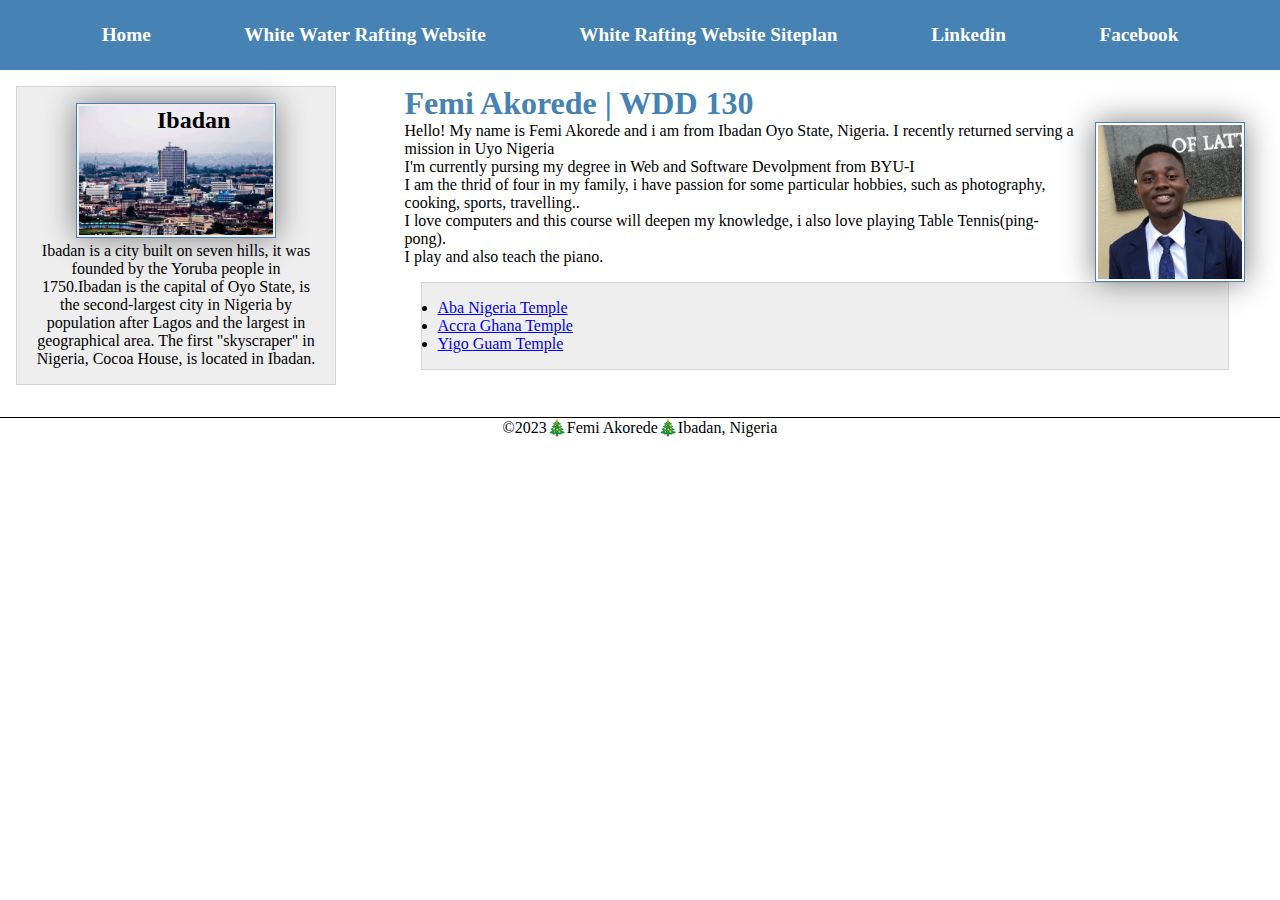
<file: index.html>
<!DOCTYPE html>
<html lang="en-US">
    <head>
        <meta charset="utf-8">
        <meta name="viewport" content="widith=device-width,initial-scale=1.0">
        <meta name="description" content="know more about Femi Akorede website">
        <meta name="author" content="Femi Akorede">
        <title>Femi Akorede | WDD 130</title>
        <link rel="stylesheet" href="styles/styles.css">
    </head>
    <body>
        <header>
        <nav>
            <a href="#">Home</a>
            <a href="wwr/index.html">White Water Rafting Website</a>
            <a href="wwr/site-plan-rafting.html">White Rafting Website Siteplan</a>
            <a href="https://www.linkedin.com/in/akorede-abiola-734367172/" target="_blank">Linkedin</a>
            <a href="https://web.facebook.com/abiola.akorede.146" target="_blank"> Facebook</a>
        </nav>
        </header>
        <div class="grid">
        <main>
            <h1>Femi Akorede | WDD 130</h1>
            <img src="images/profile.jpg" alt="Hello, my name is Femi Akorede" width="200">
            <p>Hello! My name is Femi Akorede and i am from Ibadan Oyo State, Nigeria. I recently returned serving a mission in Uyo Nigeria </p>
            <p>I'm currently pursing my degree in Web and Software Devolpment from BYU-I </p>
            <p>I am the thrid of four in my family, i have passion for some particular hobbies, such as photography, cooking, sports, travelling..</p>
            <p>I love computers and this course will deepen my knowledge, i also love playing Table Tennis(ping-pong).</p>
            <p>I play and also teach the piano.</p>
            <p></p>
            <p></p>

            <ul class="box">
                <li><a href="https://www.churchofjesuschrist.org/temples/details/aba-nigeria-temple?lang=eng" target="_blank">Aba Nigeria Temple</a></li>
                <li><a href="https://www.churchofjesuschrist.org/temples/details/accra-ghana-temple?lang=eng" target="_blank">Accra Ghana Temple</a></li>
                <li><a href="https://www.churchofjesuschrist.org/temples/details/yigo-guam-temple?lang=eng" target="_blank">Yigo Guam Temple</a></li>
            </ul>
         </main>
    <aside class="box">
        <h2>Ibadan</h2>
        <img src="images/ibadan.jpg" alt="ibadan landscape">
        <p>Ibadan is a city built on seven hills, it was founded by the Yoruba people in 1750.Ibadan is the capital of Oyo State, is the second-largest city in Nigeria by population after Lagos and the largest in geographical area. The first "skyscraper" in Nigeria, Cocoa House, is located in Ibadan.</p>
    </aside>
    </div>
    <footer>
        <p>©2023🎄Femi Akorede🎄Ibadan, Nigeria</p> 
    </footer>
    </body>
    <!-- 26 September 2023-->
    </html>
</file>
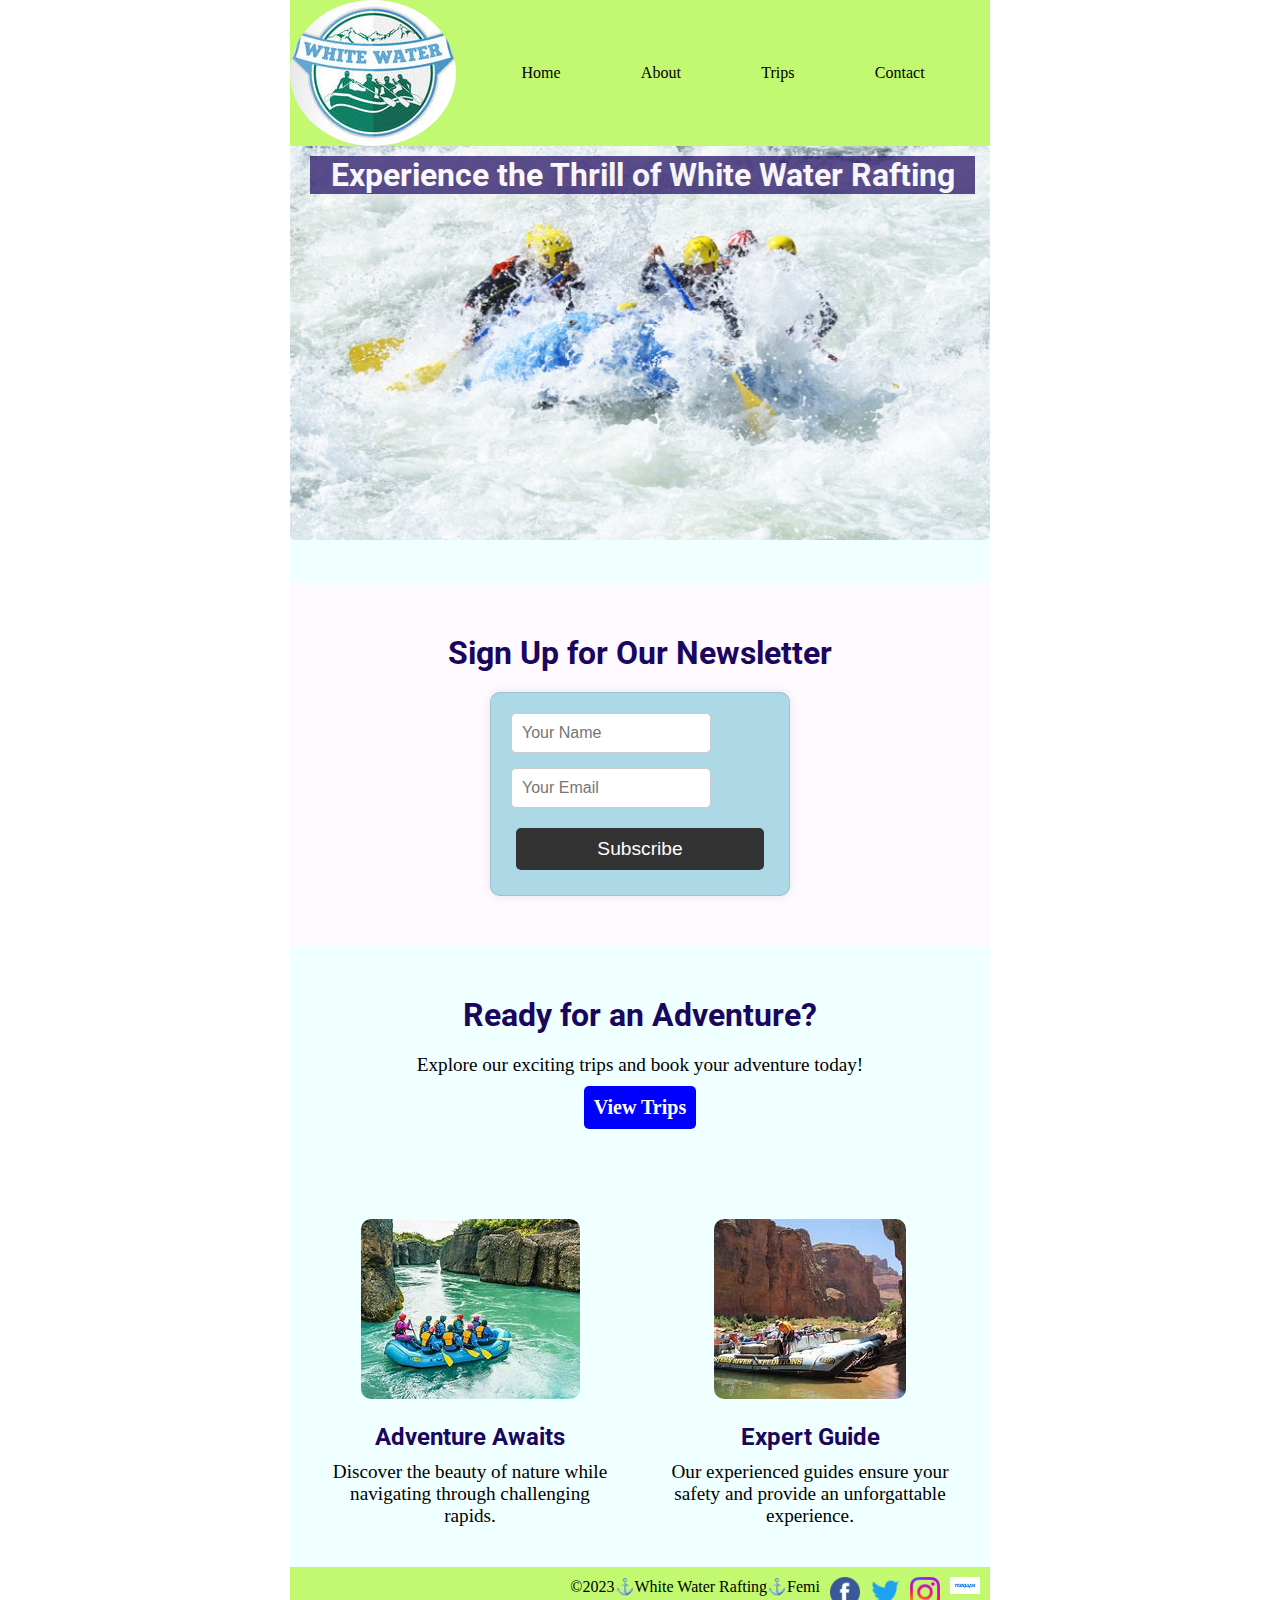
<file: wwr/index.html>
<!DOCTYPE html>
<html lang="en">
<head>
    <meta charset="UTF-8">
    <meta name="viewport" content="width=device-width, initial-scale=1.0">
    <meta name="description" content="Femi Akorede WDD130 About Us Page">
    <meta name="author" content="Femi Akorede">
    <title>White Water Rafting</title>
    <link rel="stylesheet" href="styles/rafting.css">
</head>
<body>
    <header class="header">
        <img src="images/logo.jpg" alt="Rafting site logo">
        <nav>
            <a href="index.html">Home</a>
            <a href="about.html">About</a>
            <a href="trips.html">Trips</a>
            <a href="contact.html">Contact</a>
        </nav>
    </header>
    <main>
       <section class="hero">
            <img src="images/friendly.jpg" alt="Rafting Adventure">
            <h1>Experience the Thrill of White Water Rafting</h1>
       </section>

       <section class="newsletter">
            <h2>Sign Up for Our Newsletter</h2>
            <form>
                <input type="text" placeholder="Your Name">
                <input type="text" placeholder="Your Email">
                <button type="submit">Subscribe</button> 
            </form>
       </section>
       <section class="call-to-action">
            <h2>Ready for an Adventure?</h2>
            <p>Explore our exciting trips and book your adventure today!</p>
            <a href="trips.html" class="button">View Trips</a>
       </section>

       <section class="grid-layout">
            <div class="grid-items">
                <img src="images/rating_experience1.jpeg" alt="Rafting Experience 1">
                <h3>Adventure Awaits</h3>
                <p>Discover the beauty of nature while navigating through challenging rapids.</p>
            </div>
            <div class="grid-items">
                <img src="images/rafting_experience2.jpeg" alt="Rafting Experience 2">
                <h3>Expert Guide</h3>
                <p>Our experienced guides ensure your safety and provide an unforgattable experience.</p>
            </div>
       </section>
    </main>

    <footer class="footer">
        <div class="social-icons">
        <p>©2023⚓White Water Rafting⚓Femi</p>
        <nav class="sociallinks">
            <a href="https://web.facebook.com/abiola.akorede.146" target="_blank">
                <img src="images/facebook.webp" alt="Facebook"> 
            </a>
            <a href="https://twitter.com" target="_blank">
                <img src="images/twitter.webp" alt="Twitter">
            </a>
            <a href=https://www.instagram.com/f.m_abiola target="_blank">
                <img src="images/instagram.webp" alt="Instagram">
            </a>
        </nav>
        <nav>
            <a href=https://share.balsamiq.com/c/hGLsC1zH4fW5WYTDw3Yebu.png target="_blank">
                <img src="images/moqups.jpeg" alt="wireframe">
            </a>
        </nav>
        </div>
    </footer>  
</body>
</html>
</file>
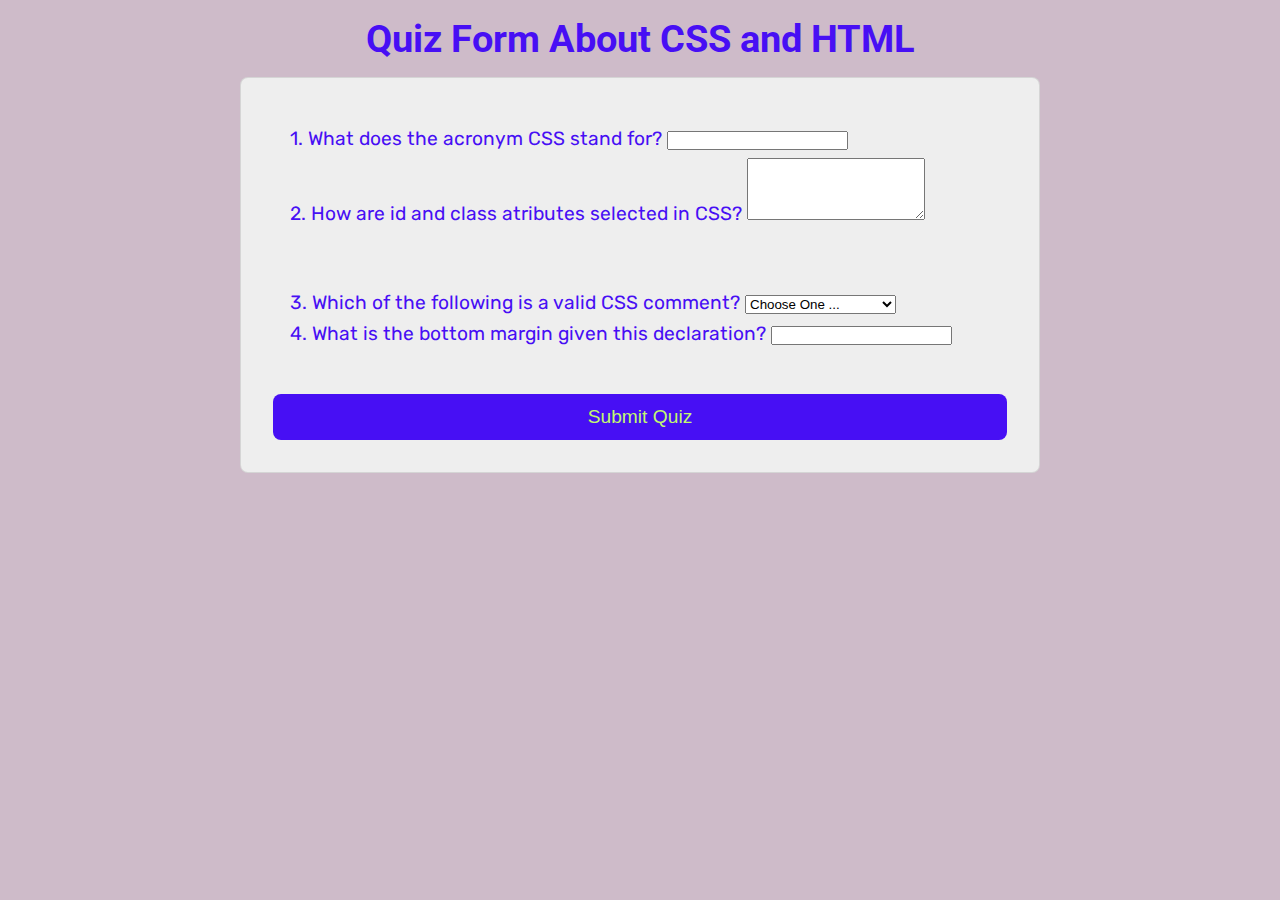
<file: quiz.html>
<!DOCTYPE html>
<html lang="en">
<head>
    <meta charset="UTF-8">
    <meta name="viewport" content="width=device-width, initial-scale=1.0">
    <meta name="description" content="Femi Akorede Basic HTML and CSS Quiz">
    <meta name="author" content="Femi Akorede">
    <title>Basic HTML and CSS Quiz</title>
    <link rel="stylesheet" href="styles/quiz.css">
</head>
<body>
    <header>
        <h1>Quiz Form About CSS and HTML</h1>
    </header>
    <main>
        <form>
            <fieldset>
                <div class="quiz-form">
                <label for="q1">1. What does the acronym CSS stand for?</label>
                <input type="text" id="q1" name="q1">
                </div>
                <div class="quiz-form">
                <label for="q2">2. How are id and class atributes selected in CSS?</label>
                <textarea id="q2" name="q2" rows="4"></textarea>
                </div>
            </fieldset>
            <fieldset>
                <div class="quiz-form">
                <label for="q3">3. Which of the following is a valid CSS comment?</label>
                <select id="q3" name="q3">
                    <option value="" selected disabled>Choose One ...</option>
                    <option value="#this is a comment#">#this is a comment#</option>
                    <option value="#*this is a comment*#">#*this is a comment*#</option>
                    <option value="/*this a comment*/">/*this is a comment*/</option>
                </select>
                </div>
                <div class="quiz-form">
                <label for="q4">4. What is the bottom margin given this declaration?</label>
                <input type="number" id="q4" name="q4" >
                </div> 
            </fieldset>
            <button type="submit">Submit Quiz</button>
        </form>

    </main>
    <footer>

    </footer>
    
</body>
</html>
</file>
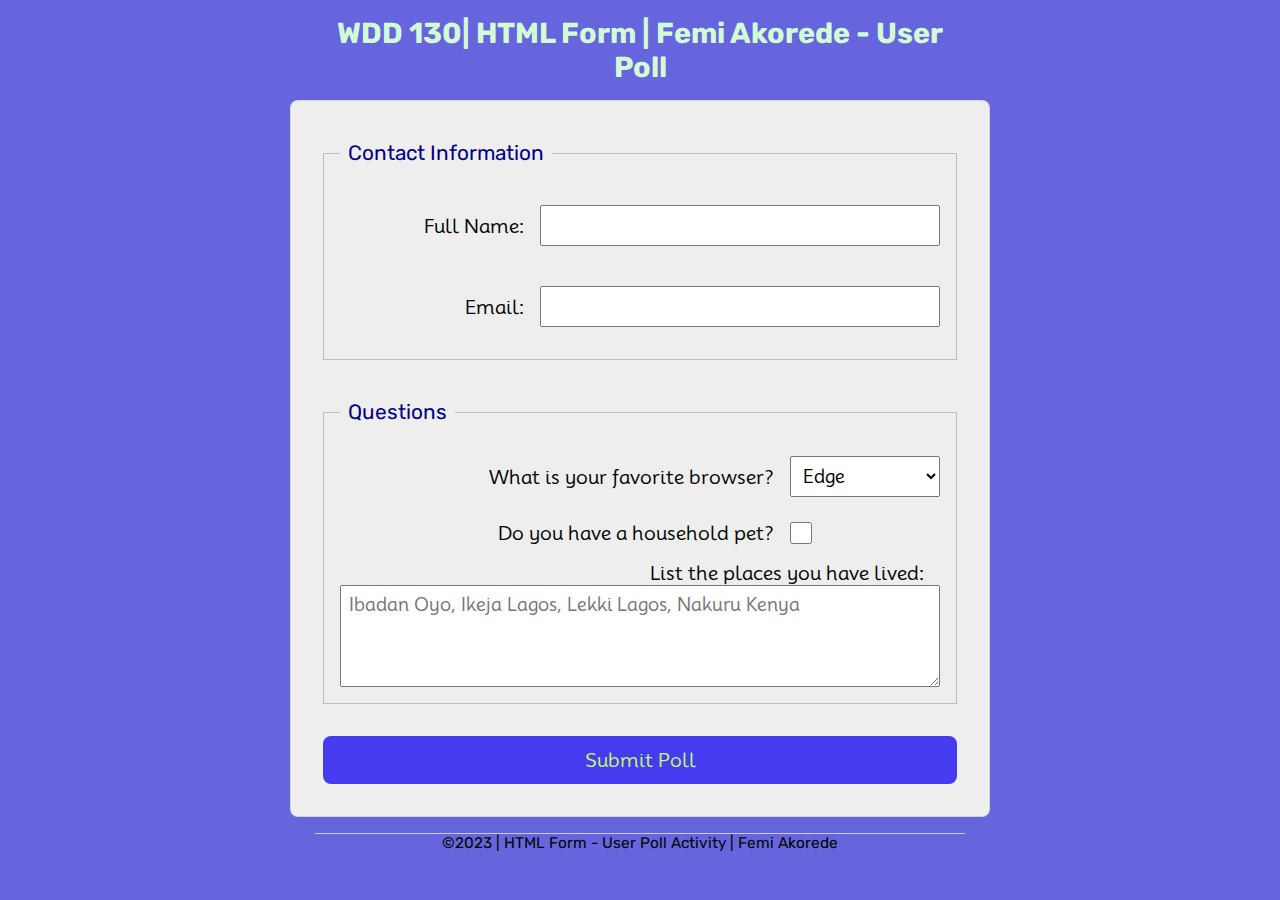
<file: week05/poll-form.html>
<!DOCTYPE html>
<html lang="en">
<head>
    <meta charset="UTF-8">
    <meta name="viewport" content="width=device-width, initial-scale=1.0">
    <title>WDD 130| HTML Form - User Poll</title>
    <link rel="stylesheet" href="styles/poll-form.css">
</head>
<body>
    <header>
        <h1>WDD 130| HTML Form | Femi Akorede - User Poll</h1>
    </header>
    <main>
        <form>
            <fieldset>
                <legend>Contact Information</legend>
                <div class="form-item column2">
                <label for="fullname">Full Name:</label>
                <input type="text" id="fullname" name="fullname">
                </div>
                <div class="form-item column2">
                <label for="email">Email:</label>
                <input type="email" id="useremail" name="useremail">
                </div>

            </fieldset>
            <fieldset>
                <legend>Questions</legend>
                <div class="form-item column1">
                <label for="browser">What is your favorite browser?</label>
                <select id="browser" name="browser">
                <option value="edge">Edge</option>
                <option value="chrome">Chrome</option>
                <option value="=safari">Safari</option>
                <option value="firefox">Firefox</option>
                <option value="others">Others</option>
                </select>
                </div>
                <div class="form-item column1">
                <label for="pet">Do you have a household pet?</label>
                <input type="checkbox" id="pet" name="pet">
                </div>
                <div class="form-item">
                <label for="feedback">List the places you have lived:</label>
                <textarea id="feedback" name="feedback" rows="4" placeholder="Ibadan Oyo, Ikeja Lagos, Lekki Lagos, Nakuru Kenya"></textarea>
                </div>
            </fieldset>
            <button type="submit">Submit Poll </button>
        </form>

    </main>
    <footer>
        <p>©2023 | HTML Form - User Poll Activity | Femi Akorede</p>
    </footer> 
</body>
</html>
</file>
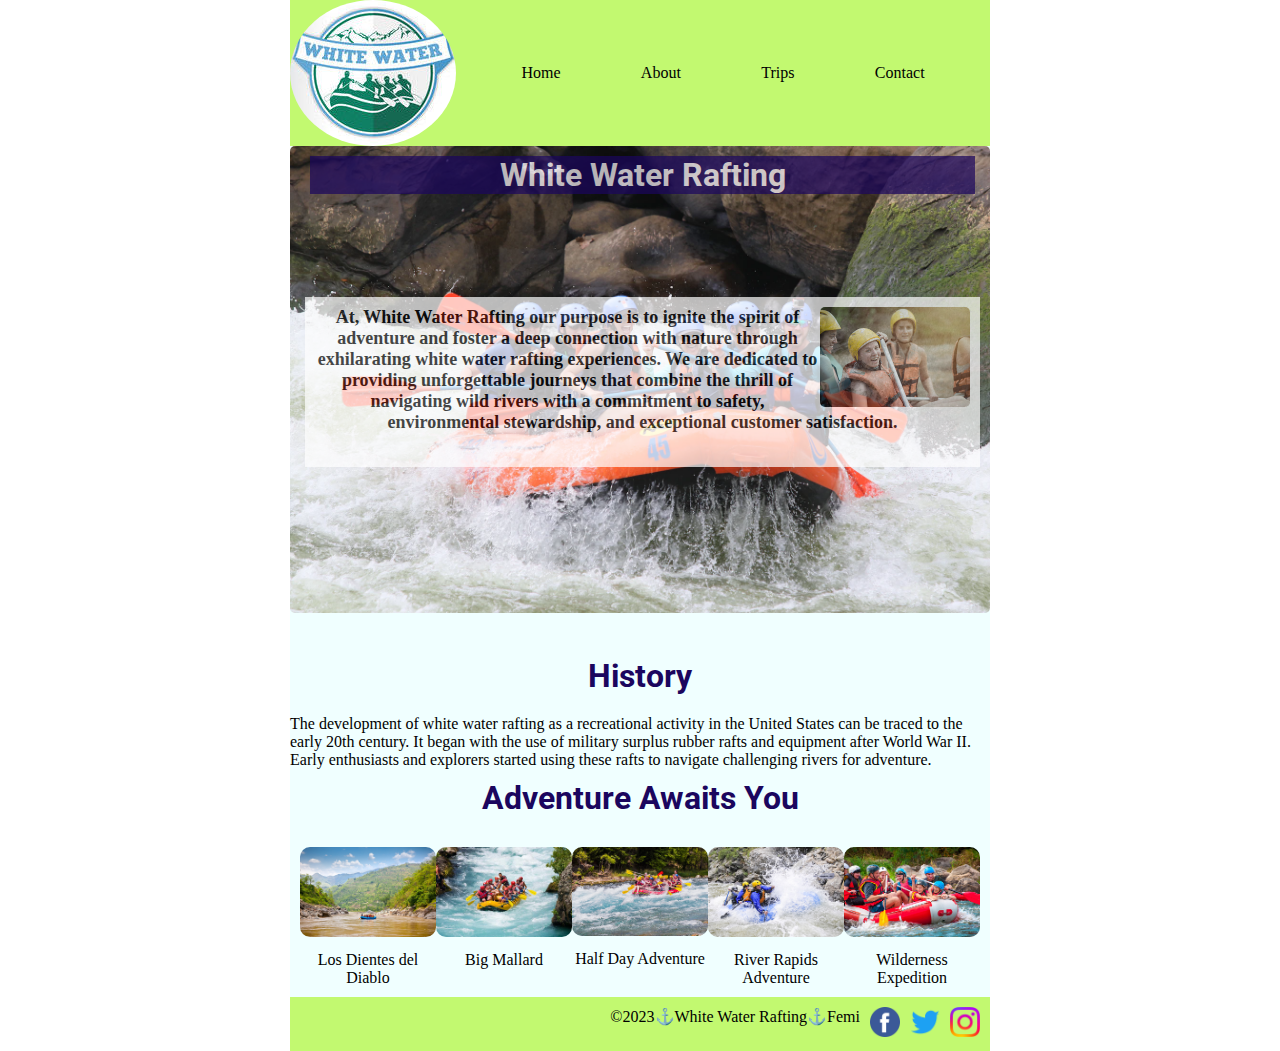
<file: wwr/about.html>
<!DOCTYPE html>
<html lang="en">
<head>
    <meta charset="UTF-8">
    <meta name="viewport" content="width=device-width, initial-scale=1.0">
    <meta name="description" content="Femi Akorede WDD130 About Us Page">
    <meta name="author" content="Femi Akorede">
    <title>About Us - White Water Rafting</title>
    <link rel="stylesheet" href="styles/rafting.css">
</head>
<body>
    <header class="header">
        <img src="images/logo.jpg" alt="Rafting site logo">
        <nav>
            <a href="index.html">Home</a>
            <a href="about.html">About</a>
            <a href="trips.html">Trips</a>
            <a href="contact.html">Contact</a>
        </nav>
    </header>
    <main>
        <div class="hero">
            <img src="images/hero.webp" alt="lovely image">
            <h1>White Water Rafting</h1>
            <article>
                <img src="images/5.png" alt="happy client">
                <p>At, White Water Rafting our purpose is to ignite the spirit of adventure and foster a deep connection with nature through exhilarating white water rafting experiences. We are dedicated to providing unforgettable journeys that combine the thrill of navigating wild rivers with a commitment to safety, environmental stewardship, and exceptional customer satisfaction.</p>
            </article>
        </div>
        <section>
            <h2 class="a"> History</h2>
            <p>The development of white water rafting as a recreational activity in the United States can be traced to the early 20th century. It began with the use of military surplus rubber rafts and equipment after World War II. Early enthusiasts and explorers started using these rafts to navigate challenging rivers for adventure.</p>
        </section>
        <section>
            <h2 class="a">Adventure Awaits You</h2>
            <section class="adventures">
            <figure class="adventure">
                <img src="images/2.jpg" alt="Peaceful rapids">
                <figcaption>Los Dientes del Diablo</figcaption>
            </figure>
            <figure class="adventure">
                <img src="images/1.jpg" alt="Colorado River">
                <figcaption>Big Mallard</figcaption>
            </figure>
            <figure class="adventure">
                <img src="images/4.jpg" alt="Smokey River">
                <figcaption>Half Day Adventure</figcaption>
            </figure>
            <figure class="adventure">
                <img src="images/6.jpg" alt="Rough rapids">
                <figcaption>River Rapids Adventure</figcaption>
            </figure>
            <figure class="adventure">
                <img src="images/7.jpg" alt="Boise River">
                <figcaption>Wilderness Expedition</figcaption>
            </figure>
            </section>
        </section>
    </main>
    <footer class="footer">
        <div class="social-icons">
        <p>©2023⚓White Water Rafting⚓Femi</p>
        <nav class="sociallinks">
            <a href="https://web.facebook.com/abiola.akorede.146" target="_blank">
                <img src="images/facebook.webp" alt="Facebook"> 
            </a>
            <a href="https://twitter.com" target="_blank">
                <img src="images/twitter.webp" alt="Twitter">
            </a>
            <a href=https://www.instagram.com/f.m_abiola target="_blank">
                <img src="images/instagram.webp" alt="Instagram">
            </a>
        </nav>
        </div>
    </footer>  
</body>
</html>
</file>
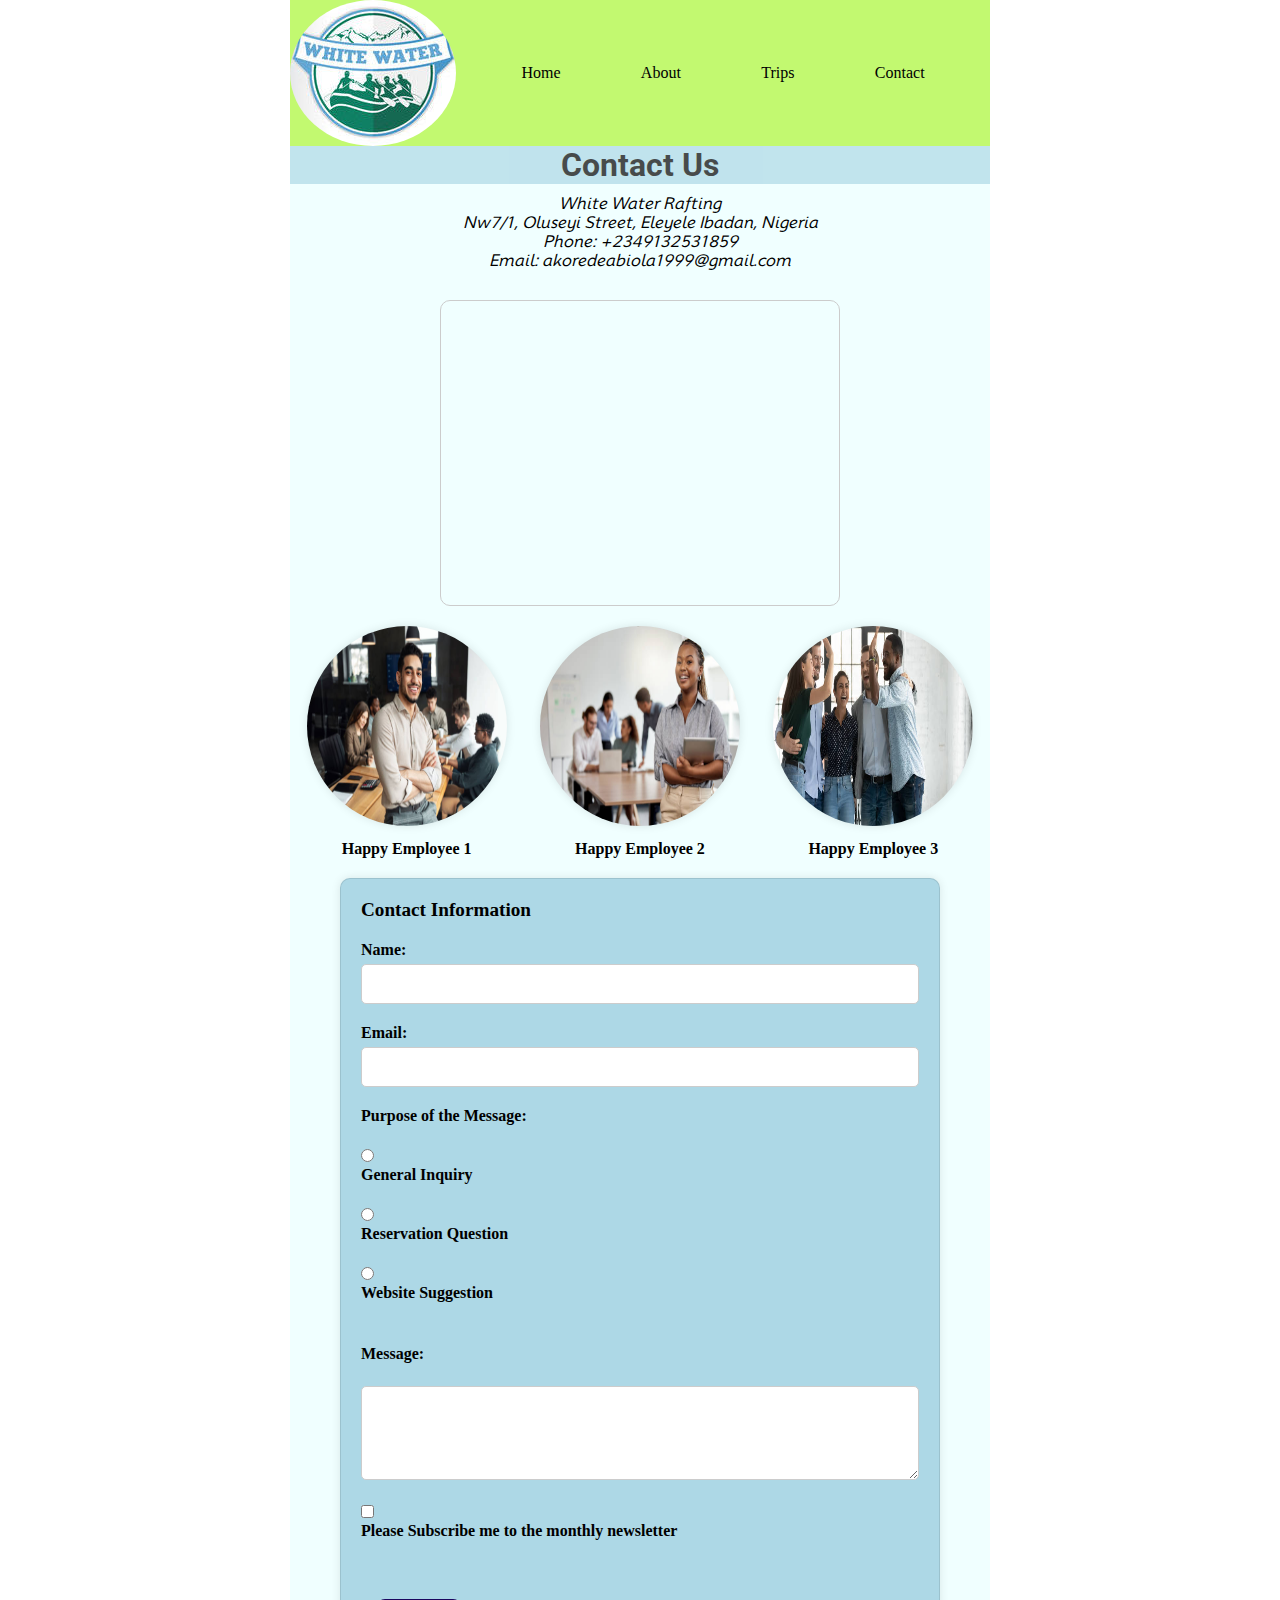
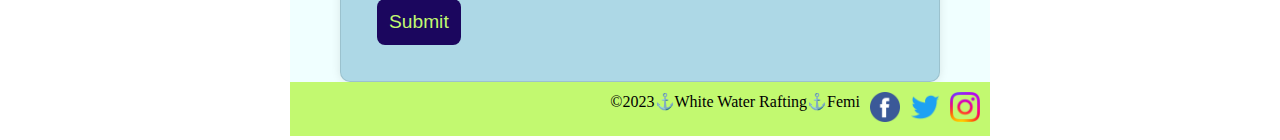
<file: wwr/contact.html>
<!DOCTYPE html>
<html lang="en">
<head>
    <meta charset="UTF-8">
    <meta name="viewport" content="width=device-width, initial-scale=1.0">
    <meta name="description" content="White Water Rafting Company Contact Page">
    <meta name="author" content="Femi Akorede">
    <title>Contact - White Water Rafting</title>
    <link rel="stylesheet" href="styles/rafting.css">
</head>
<body>
    <header class="header">
        <img src="images/logo.jpg" alt="Rafting site logo">
        <nav>
            <a href="index.html">Home</a>
            <a href="about.html">About</a>
            <a href="trips.html">Trips</a>
            <a href="contact.html">Contact</a>
        </nav>
    </header>
    <main>
       <section class="contact-us">
        <h1>Contact Us</h1>
        <address>
            White Water Rafting<br>
            Nw7/1, Oluseyi Street, Eleyele Ibadan, Nigeria<br>
            Phone: +2349132531859<br>
            Email: akoredeabiola1999@gmail.com
        </address>
        <div class="map">
            <iframe src="https://www.google.com/maps/embed?pb=!1m14!1m12!1m3!1d4854.021678959152!2d3.863027233645303!3d7.4232537072614555!2m3!1f0!2f0!3f0!3m2!1i1024!2i768!4f13.1!5e0!3m2!1sen!2sng!4v1697118693422!5m2!1sen!2sng" width="400" height="300" style="border:0;" allowfullscreen="" loading="lazy" referrerpolicy="no-referrer-when-downgrade"></iframe>
        </div>
        <div class="employee-profiles">
            <div>
                <img src="images/employee1.jpg" alt="Employee 1">
                <p>Happy Employee 1</p>
            </div>
            <div>
                <img src="images/employee2.jpg" alt="Employee 2">
                <p>Happy Employee 2</p>
            </div>
            <div>
                <img src="images/employee3.jpg" alt="Employee 3">
                <p>Happy Employee 3</p>
            </div>
        </div>
        <form> 
            <fieldset>
                <legend>Contact Information</legend>
                <div class="form-item column1" >
                    <label for="name">Name:</label>
                    <input type="text" id="name" name="name">
                </div>
                <div class="form-item column1">
                    <label for="email">Email:</label>
                    <input type="email" id="email" name="email" > 
                </div>
                <div class="form-item column1">
                    <label>Purpose of the Message:</label><br>
                    <input type="radio" id="general" name="purpose" value="General Inquiry">
                    <label for="general">General Inquiry</label><br>
                    <input type="radio" id="reservation" name="purpose" value="Reservation Question">
                    <label for="reservation">Reservation Question</label><br>
                    <input type="radio" id="suggestion" name="purpose" value="Website Suggestion">
                    <label for="suggestion">Website Suggestion</label><br>
                </div>
                <div class="form-item column1">
                    <label for="message">Message:</label><br>
                    <textarea id="message" name="message" rows="4" cols="50"></textarea><br>
                </div>
                <div class="form-item column1">
                    <input type="checkbox" id="newsletter" name="newsletter">
                    <label for="newsletter">Please Subscribe me to the monthly newsletter</label><br>
                </div>
            </fieldset>
            <button type="submit">Submit</button>
        </form>

    </section>
    </main>
    <footer class="footer">
        <div class="social-icons">
        <p>©2023⚓White Water Rafting⚓Femi</p>
        <nav class="sociallinks">
            <a href="https://web.facebook.com/abiola.akorede.146" target="_blank">
                <img src="images/facebook.webp" alt="Facebook"> 
            </a>
            <a href="https://twitter.com" target="_blank">
                <img src="images/twitter.webp" alt="Twitter">
            </a>
            <a href=https://www.instagram.com/f.m_abiola target="_blank">
                <img src="images/instagram.webp" alt="Instagram">
            </a>
            <a href="https://app.moqups.com/bYvgQQcdcjB2oxhsf0D9ypJszC7uXGO3/view/page/ad64222d5" target="_blank">

            </a>
        </nav>
        </div>
    </footer>  
</body>
</html>
</file>
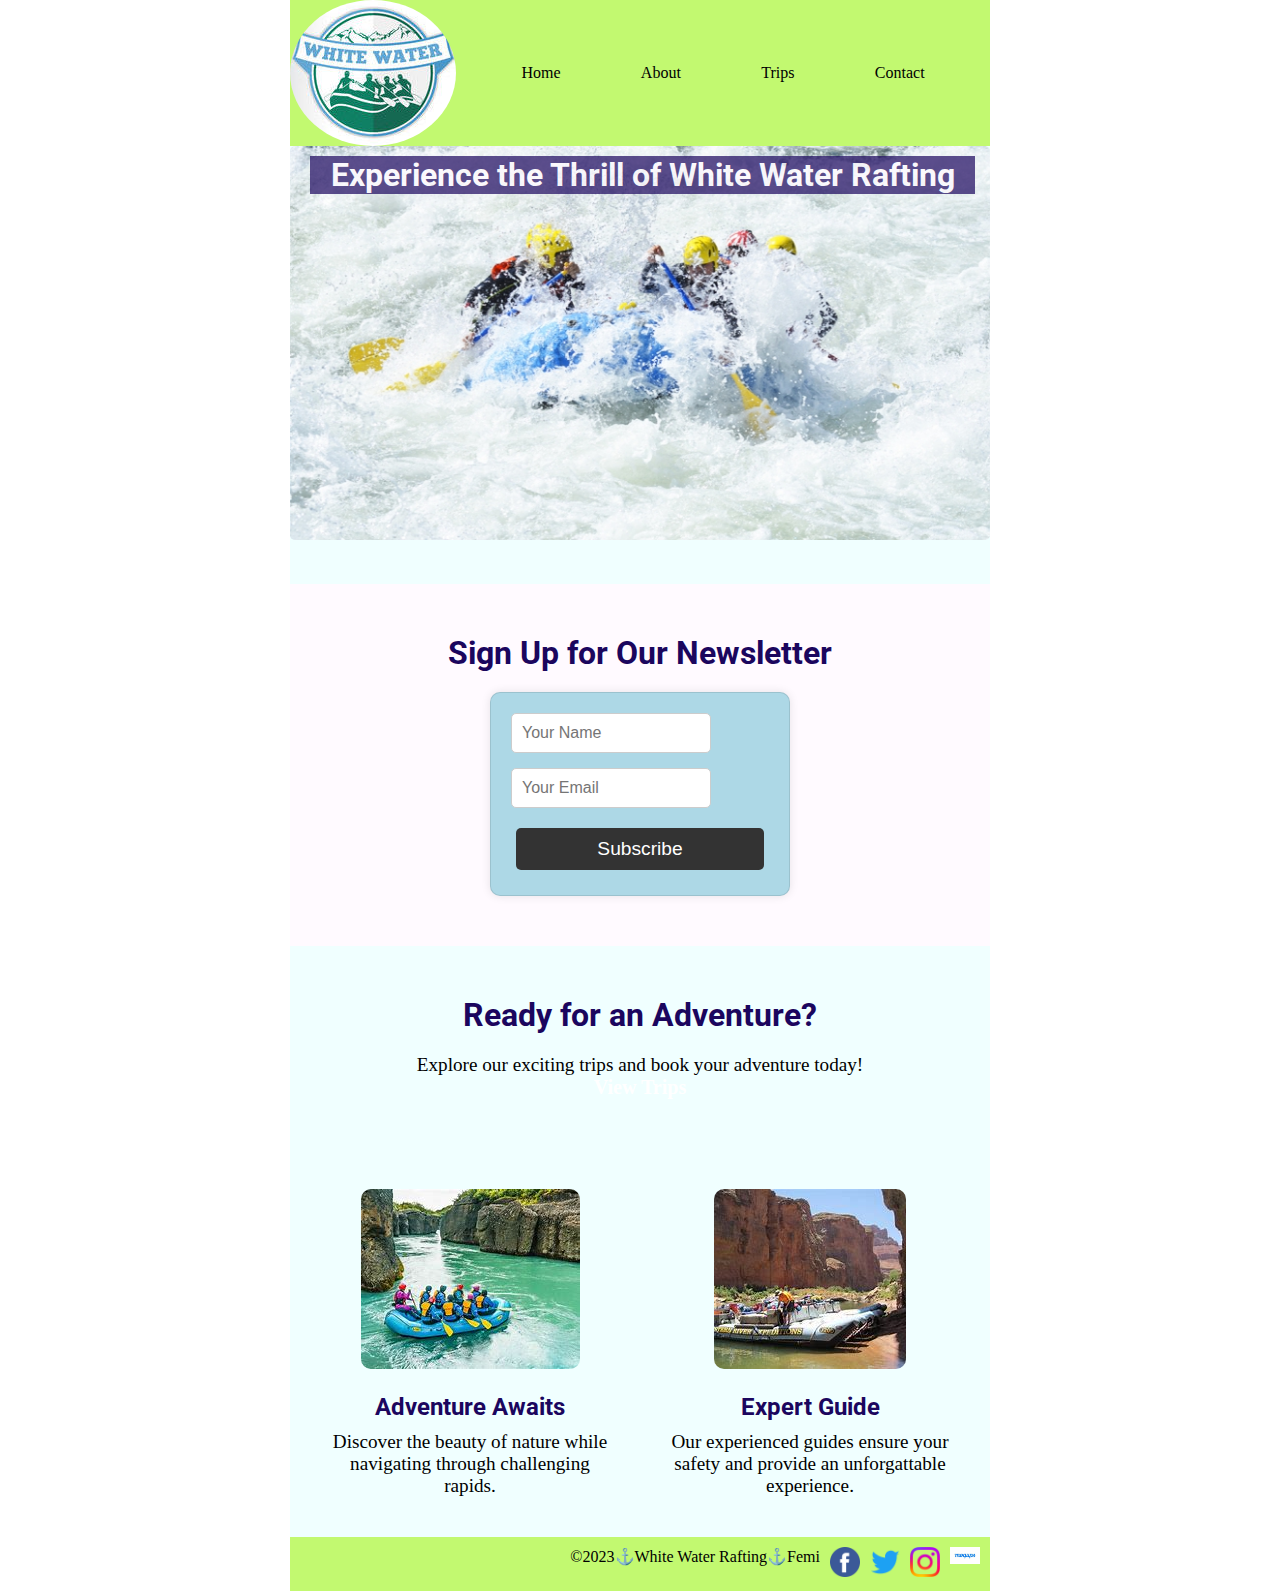
<file: wwr/home.html>
<!DOCTYPE html>
<html lang="en">
<head>
    <meta charset="UTF-8">
    <meta name="viewport" content="width=device-width, initial-scale=1.0">
    <meta name="description" content="Femi Akorede WDD130 About Us Page">
    <meta name="author" content="Femi Akorede">
    <title>Whiite Water Rafting Adventures</title>
    <link rel="stylesheet" href="styles/rafting.css">
</head>
<body>
    <header class="header">
        <img src="images/logo.jpg" alt="Rafting site logo">
        <nav>
            <a href="home.html">Home</a>
            <a href="about.html">About</a>
            <a href="trips.html">Trips</a>
            <a href="contact.html">Contact</a>
        </nav>
    </header>
    <main>
       <section class="hero">
            <img src="images/friendly.jpg" alt="Rafting Adventure">
            <h1>Experience the Thrill of White Water Rafting</h1>
       </section>

       <section class="newsletter">
            <h2>Sign Up for Our Newsletter</h2>
            <form>
                <input type="text" placeholder="Your Name">
                <input type="text" placeholder="Your Email">
                <button type="submit">Subscribe</button> 
            </form>
       </section>
       <section class="call-to-action">
            <h2>Ready for an Adventure?</h2>
            <p>Explore our exciting trips and book your adventure today!</p>
            <a href="trips.html">View Trips</a>
       </section>

       <section class="grid-layout">
            <div class="grid-items">
                <img src="images/rating_experience1.jpeg" alt="Rafting Experience 1">
                <h3>Adventure Awaits</h3>
                <p>Discover the beauty of nature while navigating through challenging rapids.</p>
            </div>
            <div class="grid-items">
                <img src="images/rafting_experience2.jpeg" alt="Rafting Experience 2">
                <h3>Expert Guide</h3>
                <p>Our experienced guides ensure your safety and provide an unforgattable experience.</p>
            </div>
       </section>
    </main>

    <footer class="footer">
        <div class="social-icons">
        <p>©2023⚓White Water Rafting⚓Femi</p>
        <nav class="sociallinks">
            <a href="https://web.facebook.com/abiola.akorede.146" target="_blank">
                <img src="images/facebook.webp" alt="Facebook"> 
            </a>
            <a href="https://twitter.com" target="_blank">
                <img src="images/twitter.webp" alt="Twitter">
            </a>
            <a href=https://www.instagram.com/f.m_abiola target="_blank">
                <img src="images/instagram.webp" alt="Instagram">
            </a>
        </nav>
        <nav>
            <a href="https://app.moqups.com/unsaved/c7d322ea/edit/page/ad64222d5" target="_blank">
                <img src="images/moqups.jpeg" alt="wireframe">
            </a>
        </nav>
        </div>
    </footer>  
</body>
</html>
</file>
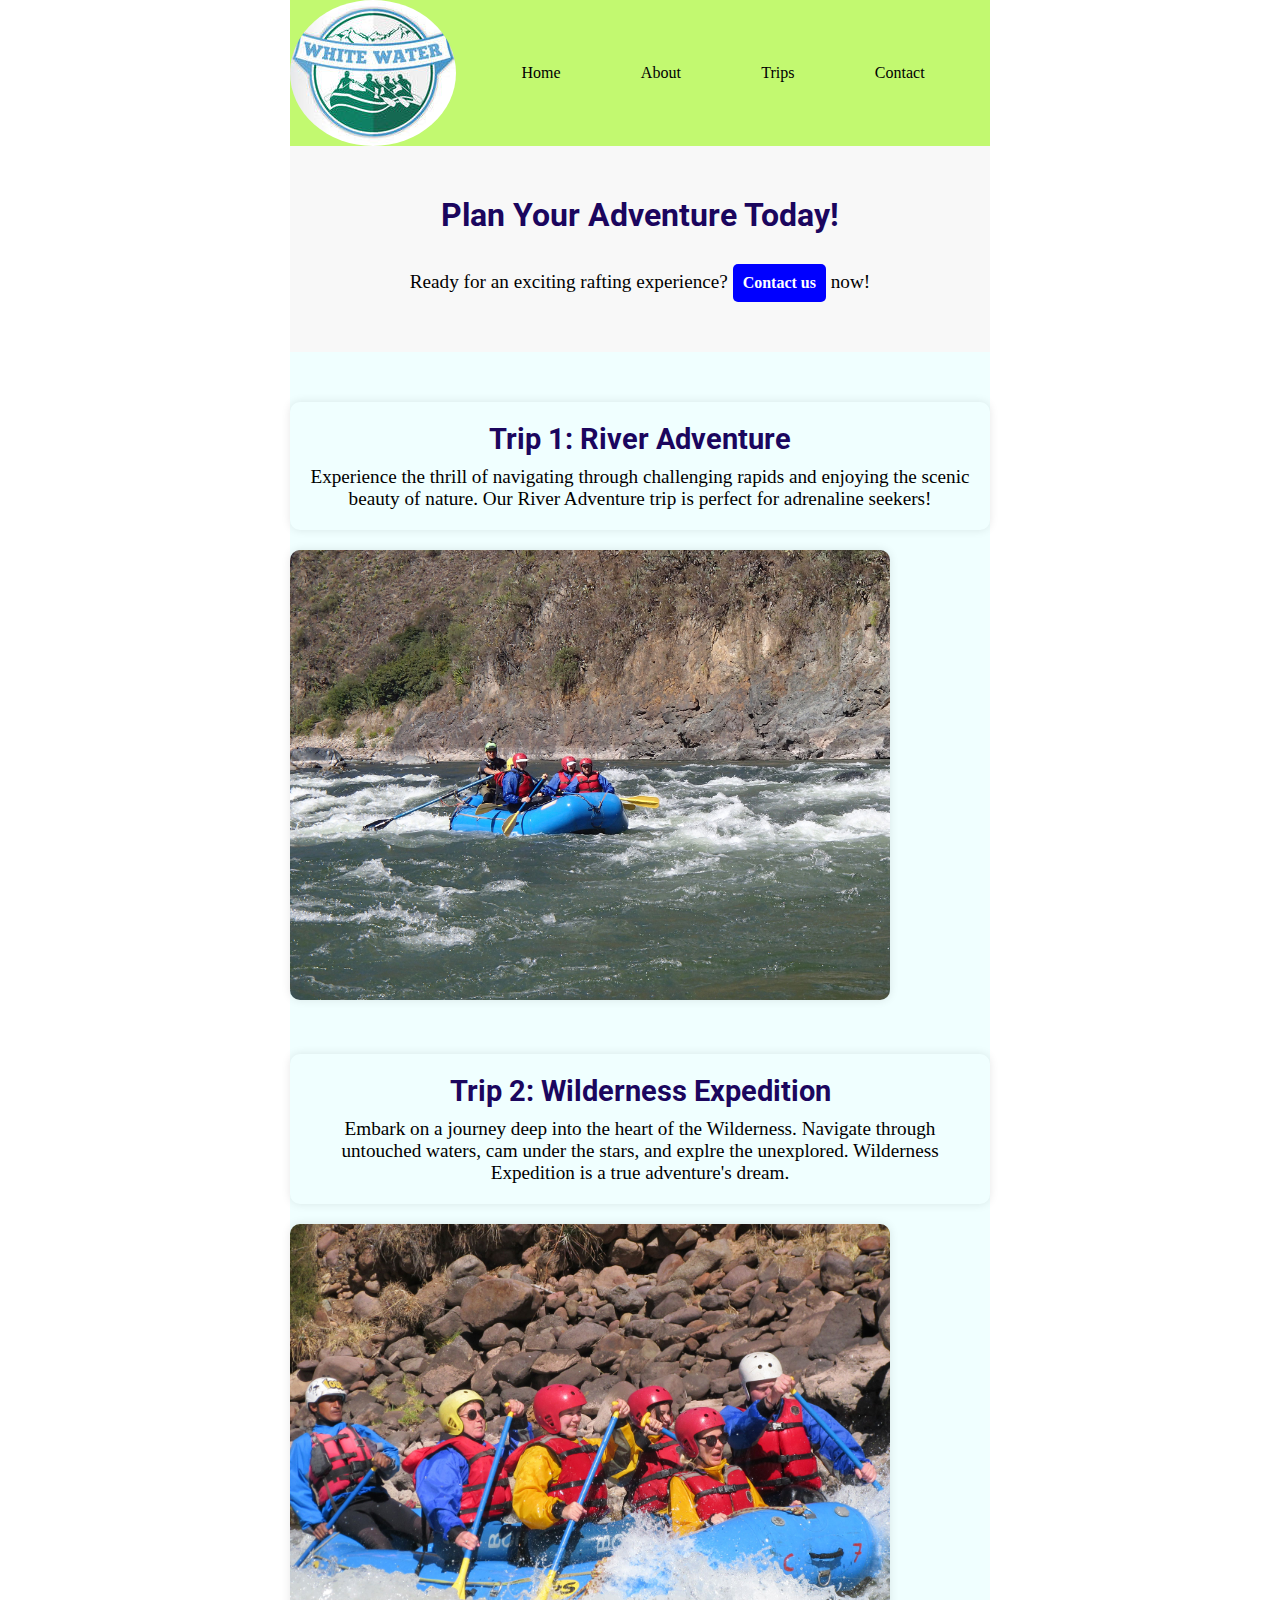
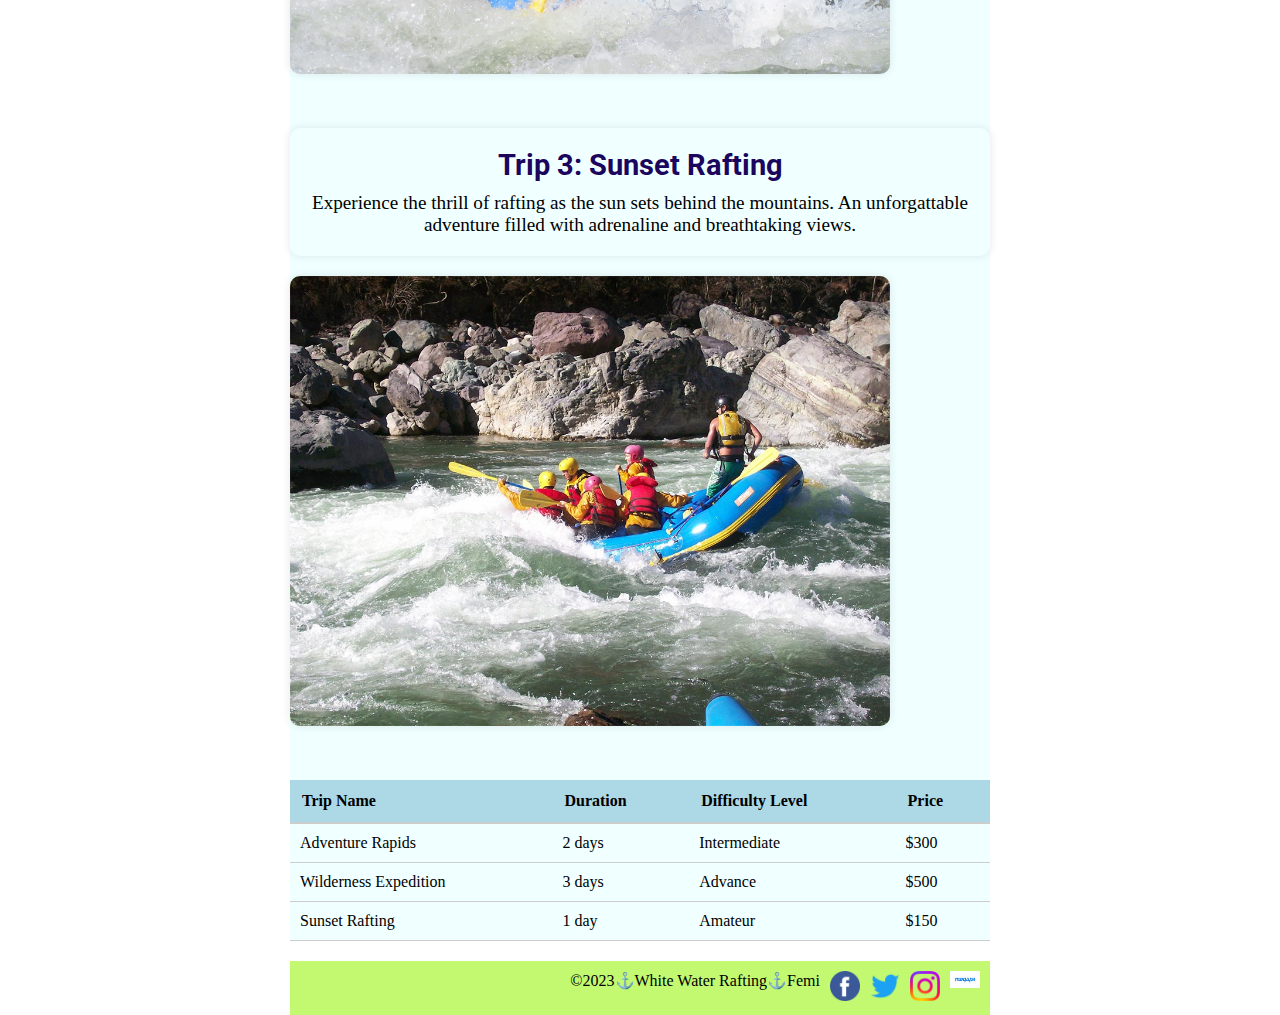
<file: wwr/trips.html>
<!DOCTYPE html>
<html lang="en">
<head>
    <meta charset="UTF-8">
    <meta name="viewport" content="width=device-width, initial-scale=1.0">
    <meta name="description" content="Femi Akorede WDD130 Trips Page">
    <meta name="author" content="Femi Akorede">
    <title>Rafting Trips - White Water Rafting</title>
    <link rel="stylesheet" href="styles/rafting.css">
</head>
<body>
    <header class="header">
        <img src="images/logo.jpg" alt="Rafting site logo">
        <nav>
            <a href="index.html">Home</a>
            <a href="about.html">About</a>
            <a href="trips.html">Trips</a>
            <a href="contact.html">Contact</a>
        </nav>
    </header>
    <main>
        <section class="cta-section">
            <h2>Plan Your Adventure Today!</h2>
            <p>Ready for an exciting rafting experience? <a href="contact.html" class="button">Contact us</a> now!</a></p>
        </section>
        <section class="trip">
            <div class="trip-info">
                <h2>Trip 1: River Adventure</h2>
                <p>Experience the thrill of navigating through challenging rapids and enjoying the scenic beauty of nature. Our River Adventure trip is perfect for adrenaline seekers!</p>
            </div>
            <div class="trip-image">
                <img src="images/river_adventure.jpg" alt="River Adventure">
            </div>
        </section>

        <section class="trip">
            <div class="trip-info">
                <h2>Trip 2: Wilderness Expedition</h2>
                <p>Embark on a journey deep into the heart of the Wilderness. Navigate through untouched waters, cam under the stars, and explre the unexplored. Wilderness Expedition is a true adventure's dream.</p>
            </div>
            <div class="trip-image">
                <img src="images/wilderness_exepdition.jpg" alt="Wilderness Expedition">
            </div>
        </section>

        <section class="trip">
            <div class="trip-info">
                <h2>Trip 3: Sunset Rafting</h2>
                <p>Experience the thrill of rafting as the sun sets behind the mountains. An unforgattable adventure filled with adrenaline and breathtaking views. </p>
            </div>
            <div class="trip-image">
                <img src="images/sunset_rafting.jpg" alt="Sunset Rafting">
            </div>
        </section>
        <table>
            <thead>
                <tr>
                    <th>Trip Name</th>
                    <th>Duration</th>
                    <th>Difficulty Level</th>
                    <th>Price</th>
                </tr>
            </thead>
            <tbody>
                <tr>
                    <td>Adventure Rapids</td>
                    <td>2 days</td>
                    <td>Intermediate</td>
                    <td>$300</td>
                </tr>
            </tbody>
            <tbody>
                <tr>
                    <td>Wilderness Expedition</td>
                    <td>3 days</td>
                    <td>Advance</td>
                    <td>$500</td>
                </tr>
            </tbody>
            <tbody>
                <tr>
                    <td>Sunset Rafting</td>
                    <td>1 day</td>
                    <td>Amateur</td>
                    <td>$150</td>
                </tr>
            </tbody>
        </table>
    </main>
    <footer class="footer">
        <div class="social-icons">
        <p>©2023⚓White Water Rafting⚓Femi</p>
        <nav class="sociallinks">
            <a href="https://web.facebook.com/abiola.akorede.146" target="_blank">
                <img src="images/facebook.webp" alt="Facebook"> 
            </a>
            <a href="https://twitter.com" target="_blank">
                <img src="images/twitter.webp" alt="Twitter">
            </a>
            <a href=https://www.instagram.com/f.m_abiola target="_blank">
                <img src="images/instagram.webp" alt="Instagram">
            </a>
        </nav>
        <nav>
            <a href="https://app.moqups.com/unsaved/4d673768/edit/page/ad64222d5" target="_blank">
                <img src="images/moqups.jpeg" alt="wireframe">
            </a>

        </nav>
        </div>
    </footer>  
</body>
</html>
</file>
<file: styles/styles.css>
*{
    margin: 0;
    padding: 0;
    box-sizing: border-box;
}

nav {
    background-color: steelblue;
    padding: 1rem;
    display: flex;
    justify-content: space-evenly;
    align-items: center;

}

main {
    max-width: 840px;
    grid-column: 2/3;
    margin: center;
}

nav a {
    color: white;
    display: block;
    padding: 0.5rem;
    text-decoration: none;
    font-size: 1.2rem;
    font-weight: 700;
}

h1 {
    color: steelblue;
}

img {
    width: 150px;
    height: auto;
    border: 1px solid steelblue;
    padding: 2px;
    box-shadow: 0 0 30px gray;
}

p {
    padding: 10px;
}
aside {
    width: 20rem;
    margin: 1rem;
    border: 1px solid rgba(0, 0, 0, 0.2);  
    padding: 1rem;
    background-color: #eee;
    color: #333;
    text-align: center;
    position: relative;
    grid-row: 1/2;
    grid-column: 1/2;

}
aside img {
    width: 200px;
    height: auto;
}
main img {
    width: 150px;
    height: auto;
    float: right;
    margin: 0 0 1rem 1rem;
}
p { padding: 0;}

footer {
    margin-top: 1em;
    border-top: 1px solid #000;
    text-align: center;
}

/*Class Selectors*/
.box {
    margin: 1rem;
    border: 1px solid rgba(0, 0, 0, .1);
    padding: 1rem;
    background-color: #eee;
    color: #000;
}
aside h2 {
    position: absolute;
    top: 20px;
    left: 140px;

}

.grid {
    display: grid;
    align-items: center;
}
</file>
<file: wwr/styles/rafting.css>
@import url("https://fonts.googleapis.com/css2?family=Mooli&family=Roboto:wght@300&display=swap");



:root {
    --primary-color: #1B065E;
    --secondary-color: #4361ee;

    --heading-font: 'Roboto';
    --paragragh-font: 'Mooli' ;
}

* {
    margin: 0;
    padding: 0;
    box-sizing: border-box;
}

/* home page design */

header, main, footer {
    max-width: 700px;
    margin: 0 auto;
}

h1 {
    font-family: var(--heading-font);
    color: #fffaff;
    text-align: center;
    background-color: var(--primary-color);
    opacity: .7;
}

h2, h3 {
    font-family: var(--heading-font);
    color: var(--primary-color);
    
}

/*Styles for header */
.header {
    display: grid;
    grid-template-columns: auto 1fr;
    align-items: center;
}

.header img{
    border-radius: 50%;
    
}

.header nav a {
    color: black;
    margin: 0 15px;
}

.header nav a:hover {
    text-decoration: underline;
}
nav {
    display: flex;
    flex-direction: row;
    justify-content: space-evenly;
}

header, img, nav {
    background-color: #C2F970;

}

.a{
    text-align: center;
}


/* Hero section styles */
.hero {
    position: relative;
    margin-bottom: 40px;
    text-align: center;
}

.hero img {
    width: 100%;
    height: auto;
    border-radius: 5px;
}

.hero article {
    position: absolute;
    bottom: 10px;
    left: 5px;
    margin: 10px;
    border: 1px;
    padding: 10px;
    background-color: white;
    opacity: .7;
}

.hero article p {
    font-size: large;
    font-weight: bolder;
}
.hero h1 {
    position: absolute;
    top: 10px;
    left: 20px;
    font-size: 2em;
}

.hero article img {
    width: 150px;
    height: auto;
    float: right;
    
}

.hero article{
    top:30%;
    height:36%;
}

.hero h1{
    text-align: center;
    width: 95%;
}

/* address on contact page */
.contact-us h1 {
    color: black;
    background-color: lightblue;
}
address {
    font-family: var(--paragragh-font);
    font-size: 1rem;
    padding: 10px;
    text-align: center;
}

/* styles for the map container */
.map {
    width: 100%;
    max-width: 400px;
    margin: 0 auto;
    margin-top: 20px;
    border: 1px solid #ccc;
    border-radius: 10px;
    overflow: hidden;
}

.map iframe {
    width: 100%;
    height: 300px;
    border: none;
}

.employee-profiles {
    display: flex;
    justify-content: space-around;
    align-items: center;
    margin: 20px 0;
}

.employee-profiles img {
    width: 200px;
    height: 200px;
    border-radius: 50%;
    box-shadow: 0 0 10px rgba(0, 0, 0, 0.1);
}

.employee-profiles p {
    margin-top: 10px;
    font-weight: bold;
    text-align: center;
}

a {
    text-decoration: none;
}

/* Styles for the History and Adventure sections */
h2.a {
    font-size: 2em;
    margin-bottom: 20px;
    margin-top: 10px;
}

.adventures {
    display: flex;
    justify-content: space-around;
    padding: 10px;
    
}

.adventure {
    text-align: center;
}

.adventure img {
    width: 100%;
    height: auto;
    max-width: 600px;
    border-radius: 10px;
}

figcaption {
    margin-top: 10px;
}

/* Styles for footer */
footer {
    background-color: #C2F970;
    padding: 10px;
}

.social-icons {
    display: flex;
    justify-content: flex-end;
}

.social-icons img {
    width: 30px;
    margin-left: 10px;
}



/* Styles for the form on contact page */
form {
    width: 100%;
    max-width: 600px;
    margin: 0 auto;
    padding: 20px;
    border: 1px solid rgba(0, 0, 0, 0.1);
    border-radius: 10px;
    background-color: lightblue;
    box-shadow: 0 0 10px 0 rgba(0, 0, 0, 0.1);
   
}

fieldset {
    border: none;
    margin: 0;
    padding: 0;
}

legend {
    font-size: 1.2em;
    font-weight: bold;
    margin-bottom: 20px;
}

.form-item {
    margin-bottom: 20px;
}

label {
    font-weight: bold;
    display: block;
    margin-bottom: 5px;
}

input[type="text"],
input[type="email"],
textarea {
    width: 100%;
    padding: 10px;
    font-size: 16px;
    border: 1px solid #ccc;
    border-radius: 5px;
}

input[type="radio"] {
    margin-right: 5px;
}

button {
    margin: 1rem;
    background-color: var(--primary-color);
    color: #C2F970;
    border: none;
    border-radius: .5rem;
    padding: .75rem;
    font-size: 1.2rem;
}

button:hover {
    background-color: darkgreen;
}

main {
    background-color: azure;
}

/* Style for call for action*/
.cta-section {
    padding: 50px 0;
    text-align: center;
    background-color: #f8f8f8;
}

.cta-section h2 {
    font-size: 2em;
    margin-bottom: 20px;
}
.cta-section p {
    font-size: 1.2em;
}

.cta-section a {
    text-decoration: none;
    font-weight: bold;
    transition: color 0.3s ease;
}

.cta-section a:hover {
    color: blueviolet;
}

/* Styles for the Trips sections */
.trip {
    display: flex;
    flex-direction: column;
    margin: 50px 0;
}

.trip-info {
    padding: 20px;
    text-align: center;
    border-radius: 10px;
    box-shadow: 0 0 10px 0 rgba(0, 0, 0, 0.1);
}

.trip-info h2 {
    font-size: 1.8em;
    margin-bottom: 10px;
}

.trip-info p {
    font-size: 1.2em;
}

.trip-image {
    margin-top: 20px;
}

.trip-image img {
    width: 600px;
    height: auto;
    border-radius: 10px;
    box-shadow: 0 0 10px rgba(0, 0, 0, 0.1);
}

/* Style for Table */

table {
    width: 100%;
    border-collapse: collapse;
    margin-bottom: 20px;
}

th {
    background-color: lightblue;
    padding: 12px;
    text-align: left;
    border-bottom: 2px solid #ccc;
}


td {
    padding: 10px;
    text-align: left;
    border-bottom: 1px solid #ccc;
}

/* Styles for newsletter section */
.newsletter {
    background-color: #fffaff;
    padding: 50px 0;
    text-align: center;
}

.newsletter h2 {
    font-size: 2em;
    margin-bottom: 20px;
}

.newsletter form {
    display: flex;
    flex-direction: column;
    max-width: 300px;
    margin: 0 auto;
}

.newsletter input[type="text"] {
    padding: 10px;
    margin-bottom: 15px;
    width: 200px;
    border: 1px solid #ccc;
    border-radius: 5px;
    font-size: 16px;
}

.newsletter button {
    padding: 10px 20px;
    margin: 5px;
    background-color: #333;
    color: #fff;
    border: none;
    border-radius: 5px;
    cursor: pointer;
    transition: background-color 0.3s ease;
}

.newsletter button:hover {
    background-color: #555;
}

/* Styles for the call-to-action section */
.call-to-action {
    text-align: center;
    padding: 50px 0;
}

.call-to-action h2 {
    font-size: 2em;
    margin-bottom: 20px;
}

.call-to-action p {
    font-size: 1.2em;
    border-bottom: 20px;
}

.call-to-action a {
    font-size: 20px;
    text-decoration: none;
    color: white;
    font-weight: bold;
}

.call-to-action a:hover {
    color: aqua;
}

.button {
    display: inline-block;
    text-align: center;
    background-color: blue;
    color: white;
    padding: 10px;
    font-size: 16px;
    margin-top: 10px;
    border-radius: 5px;
}

.button:hover {
    background-color: darkgreen;
}

/* Styles for grid-layout section */
.grid-layout {
    display: grid;
    grid-template-columns: 1fr 1fr;
    gap: 20px;
    padding: 20px;
    
}

.grid-items {
    flex: 1 1 300px;
    margin: 20px;
    text-align: center;
}

.grid-items img {
    width: auto;
    height: auto;
    border-radius: 10px;
    margin-bottom: 20px;
}

.grid-items h3 {
    font-size: 1.5em;
    margin-bottom: 10px;
}

.grid-items p {
    font-size: 1.2em;
}
</file>
<file: styles/quiz.css>
@import url('https://fonts.googleapis.com/css2?family=Mooli&family=Roboto:wght@300&family=Rubik&display=swap');

:root {
    --primary-color: #470FF4;
    --secondary-color: #4056F4;
    --main-color: #CEBBC9;

    --heading-font: "Roboto";
    --main-font: "Rubik";
    --p-font:"Mooli";
}

* {
    margin: 0;
    padding: 0;
    box-sizing: border-box;
}

body {
    font-family: var(--main-font,--p-font);
    font-size: 1.2em;
    color: var(--primary-color);
    background: var(--main-color);
}

header {
    margin: 0 auto;
    width: 650px;
    font-family: var(--heading-font);
}

h1 {
    margin: 1rem;
    font-size: 2em;
    text-align: center;
}

form {
    width: 800px;
    margin: 0 auto;
    padding: 1rem;
    border: 1px solid rgba(0, 0, 0, 0.1);
    border-radius: 0.5rem;
    background-color: #eee;
    display: grid;
}

fieldset {
    display: grid;
    grid-gap: .5rem;
    margin: 1rem;
    border: 1px solid rgba(0, 0, 0, 0);
    padding: 1rem;
}

button {
    margin: 1rem;
    background-color: var(--primary-color);
    color: #C2F970;
    border: none;
    border-radius: .5rem;
    padding: .75rem;
    font-size: 1.2rem;
}

button:hover {
    background-color: darkgreen;
}
</file>
<file: week05/styles/poll-form.css>
@import url('https://fonts.googleapis.com/css2?family=Mooli&family=Roboto:wght@300&family=Rubik&display=swap');

:root {
    --primary-color: #473BF0;
    --secondary-color: #000500;
    --tetiary-color: #6665DD;

    --heading-font: 'Rubik';
    --paragraph-font: 'Mooli';
}

* {
    margin: 0;
    padding: 0;
    box-sizing: border-box;
}

body {
    font-family: var(--heading-font);
    font-size: 1.2em;
    color: var(--secondary-color);
    background: var(--tetiary-color);
}

header {
    margin: 0 auto;
    width: 650px;
}

h1 {
    margin: 1rem;
    font-size: 1.5em;
    color: #D3FCD5;
    text-align: center;
}

form {
    width: 700px;
    margin: 0 auto;
    padding: 1rem;
    border: 1px solid rgba(0, 0, 0, 0.1);
    border-radius: 0.5rem;
    background-color: #eee;
    display: grid;
}

fieldset {
    display: grid;
    grid-gap: .5rem;
    margin: 1rem;
    border: 1px solid rgba(0, 0, 0, 0.2);
    padding: 1rem;
}

legend {
    padding: 0.5rem;
    color: navy;
    font-size: 1.3rem;
}

label, input, button, select, textarea {
    font-family: var(--paragraph-font);
}

label {
    text-align: right;
    padding-right: 1rem;
}

input, select, textarea {
    padding: 0.5rem;
    font-size: 1.1rem;
}

input[type="checkbox"] {
    width: 22px;
    height: 22px;
    vertical-align: bottom;
}

button {
    margin: 1rem;
    background-color: var(--primary-color);
    color: #C2F970;
    border: none;
    border-radius: .5rem;
    padding: .75rem;
    font-size: 1.2rem;
}

button:hover {
    background-color: darkgreen;
}

footer {
    margin:1rem auto 0;
    width: 650px;
    text-align: center;
    font-size: 0.8em;
    color: var(--secondary-color);
    border-top: 1px solid #ccc;

}

.form-item {
    display: grid;
    align-items: center;
}

.column1 {
    grid-template-columns: 3fr 1fr;
    margin: 0.5rem 0;
}

.column2 {
    grid-template-columns: 1fr 2fr;
    margin: 1rem 0;
}
</file>
